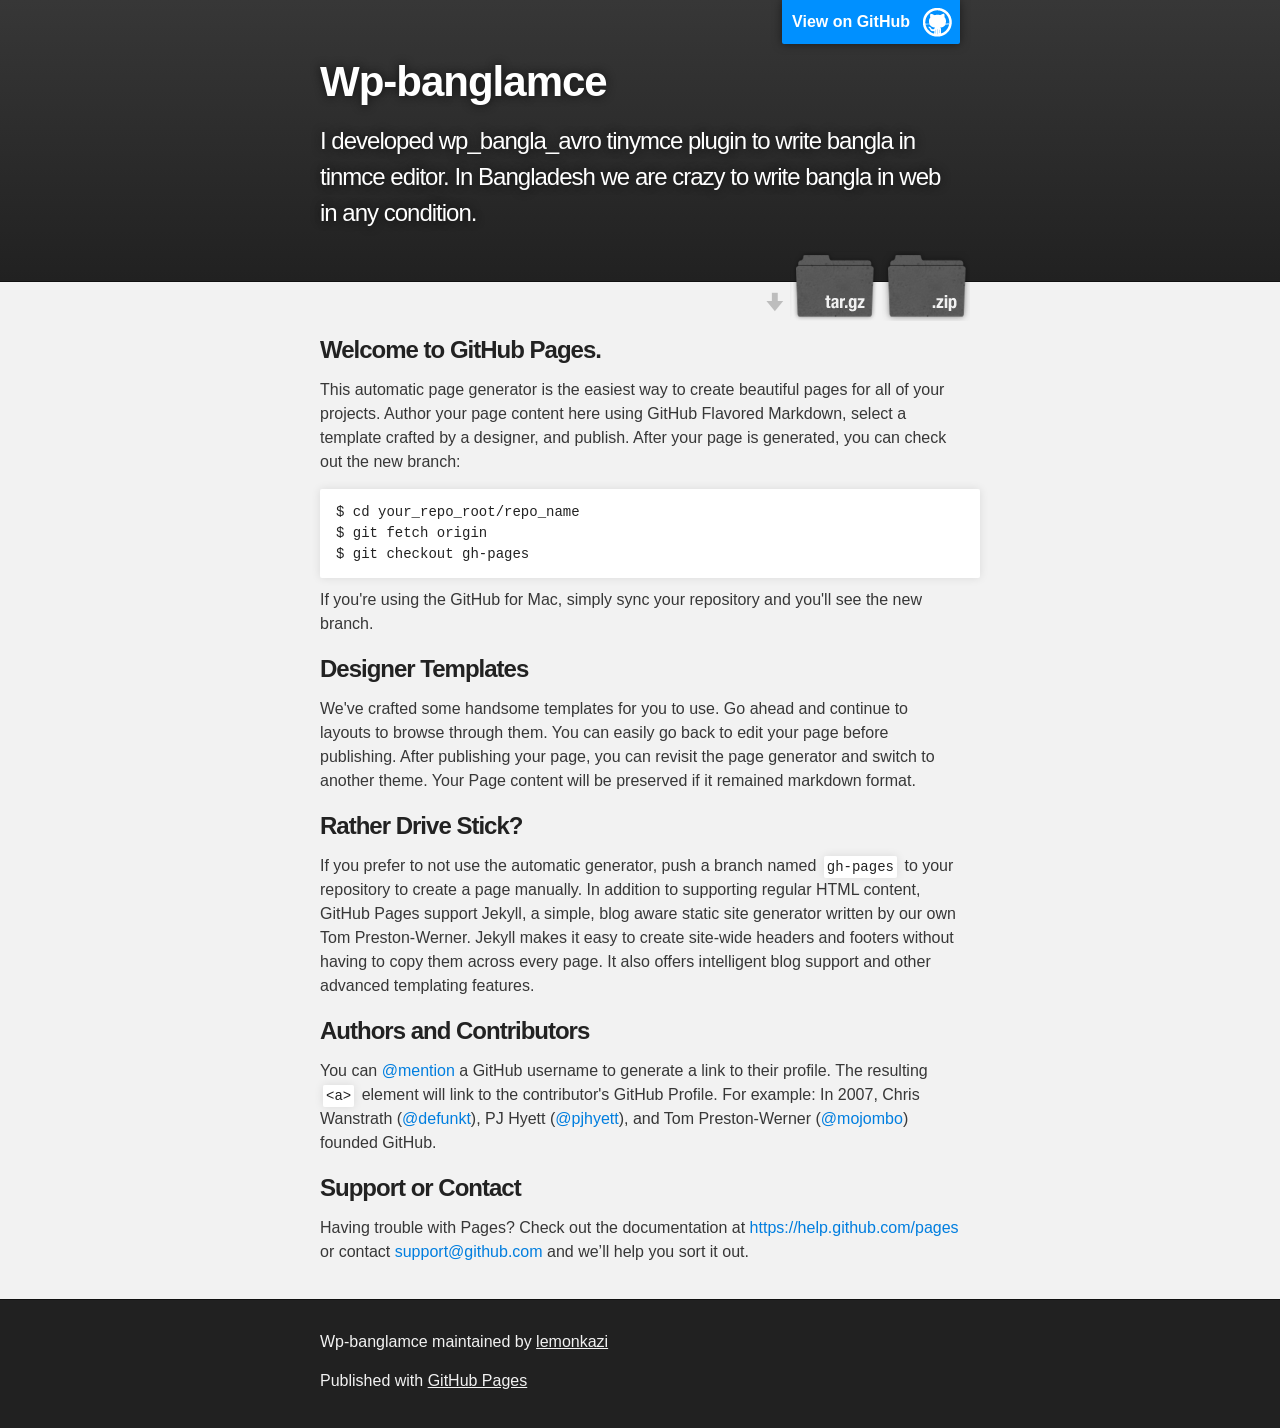
<file: index.html>
<!DOCTYPE html>
<html>

  <head>
    <meta charset='utf-8'>
    <meta http-equiv="X-UA-Compatible" content="chrome=1">
    <meta name="description" content="Wp-banglamce : I developed wp_bangla_avro tinymce plugin to write bangla in tinmce editor. In Bangladesh we are crazy to write bangla in web in any condition.">

    <link rel="stylesheet" type="text/css" media="screen" href="stylesheets/stylesheet.css">

    <title>Wp-banglamce</title>
  </head>

  <body>

    <!-- HEADER -->
    <div id="header_wrap" class="outer">
        <header class="inner">
          <a id="forkme_banner" href="https://github.com/lemonkazi/wp-banglamce">View on GitHub</a>

          <h1 id="project_title">Wp-banglamce</h1>
          <h2 id="project_tagline">I developed wp_bangla_avro tinymce plugin to write bangla in tinmce editor. In Bangladesh we are crazy to write bangla in web in any condition.</h2>

            <section id="downloads">
              <a class="zip_download_link" href="https://github.com/lemonkazi/wp-banglamce/zipball/master">Download this project as a .zip file</a>
              <a class="tar_download_link" href="https://github.com/lemonkazi/wp-banglamce/tarball/master">Download this project as a tar.gz file</a>
            </section>
        </header>
    </div>

    <!-- MAIN CONTENT -->
    <div id="main_content_wrap" class="outer">
      <section id="main_content" class="inner">
        <h3>
<a id="welcome-to-github-pages" class="anchor" href="#welcome-to-github-pages" aria-hidden="true"><span class="octicon octicon-link"></span></a>Welcome to GitHub Pages.</h3>

<p>This automatic page generator is the easiest way to create beautiful pages for all of your projects. Author your page content here using GitHub Flavored Markdown, select a template crafted by a designer, and publish. After your page is generated, you can check out the new branch:</p>

<pre><code>$ cd your_repo_root/repo_name
$ git fetch origin
$ git checkout gh-pages
</code></pre>

<p>If you're using the GitHub for Mac, simply sync your repository and you'll see the new branch.</p>

<h3>
<a id="designer-templates" class="anchor" href="#designer-templates" aria-hidden="true"><span class="octicon octicon-link"></span></a>Designer Templates</h3>

<p>We've crafted some handsome templates for you to use. Go ahead and continue to layouts to browse through them. You can easily go back to edit your page before publishing. After publishing your page, you can revisit the page generator and switch to another theme. Your Page content will be preserved if it remained markdown format.</p>

<h3>
<a id="rather-drive-stick" class="anchor" href="#rather-drive-stick" aria-hidden="true"><span class="octicon octicon-link"></span></a>Rather Drive Stick?</h3>

<p>If you prefer to not use the automatic generator, push a branch named <code>gh-pages</code> to your repository to create a page manually. In addition to supporting regular HTML content, GitHub Pages support Jekyll, a simple, blog aware static site generator written by our own Tom Preston-Werner. Jekyll makes it easy to create site-wide headers and footers without having to copy them across every page. It also offers intelligent blog support and other advanced templating features.</p>

<h3>
<a id="authors-and-contributors" class="anchor" href="#authors-and-contributors" aria-hidden="true"><span class="octicon octicon-link"></span></a>Authors and Contributors</h3>

<p>You can <a href="https://github.com/blog/821" class="user-mention">@mention</a> a GitHub username to generate a link to their profile. The resulting <code>&lt;a&gt;</code> element will link to the contributor's GitHub Profile. For example: In 2007, Chris Wanstrath (<a href="https://github.com/defunkt" class="user-mention">@defunkt</a>), PJ Hyett (<a href="https://github.com/pjhyett" class="user-mention">@pjhyett</a>), and Tom Preston-Werner (<a href="https://github.com/mojombo" class="user-mention">@mojombo</a>) founded GitHub.</p>

<h3>
<a id="support-or-contact" class="anchor" href="#support-or-contact" aria-hidden="true"><span class="octicon octicon-link"></span></a>Support or Contact</h3>

<p>Having trouble with Pages? Check out the documentation at <a href="https://help.github.com/pages">https://help.github.com/pages</a> or contact <a href="mailto:support@github.com">support@github.com</a> and we’ll help you sort it out.</p>
      </section>
    </div>

    <!-- FOOTER  -->
    <div id="footer_wrap" class="outer">
      <footer class="inner">
        <p class="copyright">Wp-banglamce maintained by <a href="https://github.com/lemonkazi">lemonkazi</a></p>
        <p>Published with <a href="http://pages.github.com">GitHub Pages</a></p>
      </footer>
    </div>

    

  </body>
</html>
</file>
<file: stylesheets/stylesheet.css>
/*******************************************************************************
Slate Theme for GitHub Pages
by Jason Costello, @jsncostello
*******************************************************************************/

@import url(pygment_trac.css);

/*******************************************************************************
MeyerWeb Reset
*******************************************************************************/

html, body, div, span, applet, object, iframe,
h1, h2, h3, h4, h5, h6, p, blockquote, pre,
a, abbr, acronym, address, big, cite, code,
del, dfn, em, img, ins, kbd, q, s, samp,
small, strike, strong, sub, sup, tt, var,
b, u, i, center,
dl, dt, dd, ol, ul, li,
fieldset, form, label, legend,
table, caption, tbody, tfoot, thead, tr, th, td,
article, aside, canvas, details, embed,
figure, figcaption, footer, header, hgroup,
menu, nav, output, ruby, section, summary,
time, mark, audio, video {
  margin: 0;
  padding: 0;
  border: 0;
  font: inherit;
  vertical-align: baseline;
}

/* HTML5 display-role reset for older browsers */
article, aside, details, figcaption, figure,
footer, header, hgroup, menu, nav, section {
  display: block;
}

ol, ul {
  list-style: none;
}

table {
  border-collapse: collapse;
  border-spacing: 0;
}

/*******************************************************************************
Theme Styles
*******************************************************************************/

body {
  box-sizing: border-box;
  color:#373737;
  background: #212121;
  font-size: 16px;
  font-family: 'Myriad Pro', Calibri, Helvetica, Arial, sans-serif;
  line-height: 1.5;
  -webkit-font-smoothing: antialiased;
}

h1, h2, h3, h4, h5, h6 {
  margin: 10px 0;
  font-weight: 700;
  color:#222222;
  font-family: 'Lucida Grande', 'Calibri', Helvetica, Arial, sans-serif;
  letter-spacing: -1px;
}

h1 {
  font-size: 36px;
  font-weight: 700;
}

h2 {
  padding-bottom: 10px;
  font-size: 32px;
  background: url('../images/bg_hr.png') repeat-x bottom;
}

h3 {
  font-size: 24px;
}

h4 {
  font-size: 21px;
}

h5 {
  font-size: 18px;
}

h6 {
  font-size: 16px;
}

p {
  margin: 10px 0 15px 0;
}

footer p {
  color: #f2f2f2;
}

a {
  text-decoration: none;
  color: #007edf;
  text-shadow: none;

  transition: color 0.5s ease;
  transition: text-shadow 0.5s ease;
  -webkit-transition: color 0.5s ease;
  -webkit-transition: text-shadow 0.5s ease;
  -moz-transition: color 0.5s ease;
  -moz-transition: text-shadow 0.5s ease;
  -o-transition: color 0.5s ease;
  -o-transition: text-shadow 0.5s ease;
  -ms-transition: color 0.5s ease;
  -ms-transition: text-shadow 0.5s ease;
}

a:hover, a:focus {text-decoration: underline;}

footer a {
  color: #F2F2F2;
  text-decoration: underline;
}

em {
  font-style: italic;
}

strong {
  font-weight: bold;
}

img {
  position: relative;
  margin: 0 auto;
  max-width: 739px;
  padding: 5px;
  margin: 10px 0 10px 0;
  border: 1px solid #ebebeb;

  box-shadow: 0 0 5px #ebebeb;
  -webkit-box-shadow: 0 0 5px #ebebeb;
  -moz-box-shadow: 0 0 5px #ebebeb;
  -o-box-shadow: 0 0 5px #ebebeb;
  -ms-box-shadow: 0 0 5px #ebebeb;
}

p img {
  display: inline;
  margin: 0;
  padding: 0;
  vertical-align: middle;
  text-align: center;
  border: none;
}

pre, code {
  width: 100%;
  color: #222;
  background-color: #fff;

  font-family: Monaco, "Bitstream Vera Sans Mono", "Lucida Console", Terminal, monospace;
  font-size: 14px;

  border-radius: 2px;
  -moz-border-radius: 2px;
  -webkit-border-radius: 2px;
}

pre {
  width: 100%;
  padding: 10px;
  box-shadow: 0 0 10px rgba(0,0,0,.1);
  overflow: auto;
}

code {
  padding: 3px;
  margin: 0 3px;
  box-shadow: 0 0 10px rgba(0,0,0,.1);
}

pre code {
  display: block;
  box-shadow: none;
}

blockquote {
  color: #666;
  margin-bottom: 20px;
  padding: 0 0 0 20px;
  border-left: 3px solid #bbb;
}


ul, ol, dl {
  margin-bottom: 15px
}

ul {
  list-style-position: inside;
  list-style: disc;
  padding-left: 20px;
}

ol {
  list-style-position: inside;
  list-style: decimal;
  padding-left: 20px;
}

dl dt {
  font-weight: bold;
}

dl dd {
  padding-left: 20px;
  font-style: italic;
}

dl p {
  padding-left: 20px;
  font-style: italic;
}

hr {
  height: 1px;
  margin-bottom: 5px;
  border: none;
  background: url('../images/bg_hr.png') repeat-x center;
}

table {
  border: 1px solid #373737;
  margin-bottom: 20px;
  text-align: left;
 }

th {
  font-family: 'Lucida Grande', 'Helvetica Neue', Helvetica, Arial, sans-serif;
  padding: 10px;
  background: #373737;
  color: #fff;
 }

td {
  padding: 10px;
  border: 1px solid #373737;
 }

form {
  background: #f2f2f2;
  padding: 20px;
}

/*******************************************************************************
Full-Width Styles
*******************************************************************************/

.outer {
  width: 100%;
}

.inner {
  position: relative;
  max-width: 640px;
  padding: 20px 10px;
  margin: 0 auto;
}

#forkme_banner {
  display: block;
  position: absolute;
  top:0;
  right: 10px;
  z-index: 10;
  padding: 10px 50px 10px 10px;
  color: #fff;
  background: url('../images/blacktocat.png') #0090ff no-repeat 95% 50%;
  font-weight: 700;
  box-shadow: 0 0 10px rgba(0,0,0,.5);
  border-bottom-left-radius: 2px;
  border-bottom-right-radius: 2px;
}

#header_wrap {
  background: #212121;
  background: -moz-linear-gradient(top, #373737, #212121);
  background: -webkit-linear-gradient(top, #373737, #212121);
  background: -ms-linear-gradient(top, #373737, #212121);
  background: -o-linear-gradient(top, #373737, #212121);
  background: linear-gradient(top, #373737, #212121);
}

#header_wrap .inner {
  padding: 50px 10px 30px 10px;
}

#project_title {
  margin: 0;
  color: #fff;
  font-size: 42px;
  font-weight: 700;
  text-shadow: #111 0px 0px 10px;
}

#project_tagline {
  color: #fff;
  font-size: 24px;
  font-weight: 300;
  background: none;
  text-shadow: #111 0px 0px 10px;
}

#downloads {
  position: absolute;
  width: 210px;
  z-index: 10;
  bottom: -40px;
  right: 0;
  height: 70px;
  background: url('../images/icon_download.png') no-repeat 0% 90%;
}

.zip_download_link {
  display: block;
  float: right;
  width: 90px;
  height:70px;
  text-indent: -5000px;
  overflow: hidden;
  background: url(../images/sprite_download.png) no-repeat bottom left;
}

.tar_download_link {
  display: block;
  float: right;
  width: 90px;
  height:70px;
  text-indent: -5000px;
  overflow: hidden;
  background: url(../images/sprite_download.png) no-repeat bottom right;
  margin-left: 10px;
}

.zip_download_link:hover {
  background: url(../images/sprite_download.png) no-repeat top left;
}

.tar_download_link:hover {
  background: url(../images/sprite_download.png) no-repeat top right;
}

#main_content_wrap {
  background: #f2f2f2;
  border-top: 1px solid #111;
  border-bottom: 1px solid #111;
}

#main_content {
  padding-top: 40px;
}

#footer_wrap {
  background: #212121;
}



/*******************************************************************************
Small Device Styles
*******************************************************************************/

@media screen and (max-width: 480px) {
  body {
    font-size:14px;
  }

  #downloads {
    display: none;
  }

  .inner {
    min-width: 320px;
    max-width: 480px;
  }

  #project_title {
  font-size: 32px;
  }

  h1 {
    font-size: 28px;
  }

  h2 {
    font-size: 24px;
  }

  h3 {
    font-size: 21px;
  }

  h4 {
    font-size: 18px;
  }

  h5 {
    font-size: 14px;
  }

  h6 {
    font-size: 12px;
  }

  code, pre {
    min-width: 320px;
    max-width: 480px;
    font-size: 11px;
  }

}
</file>
